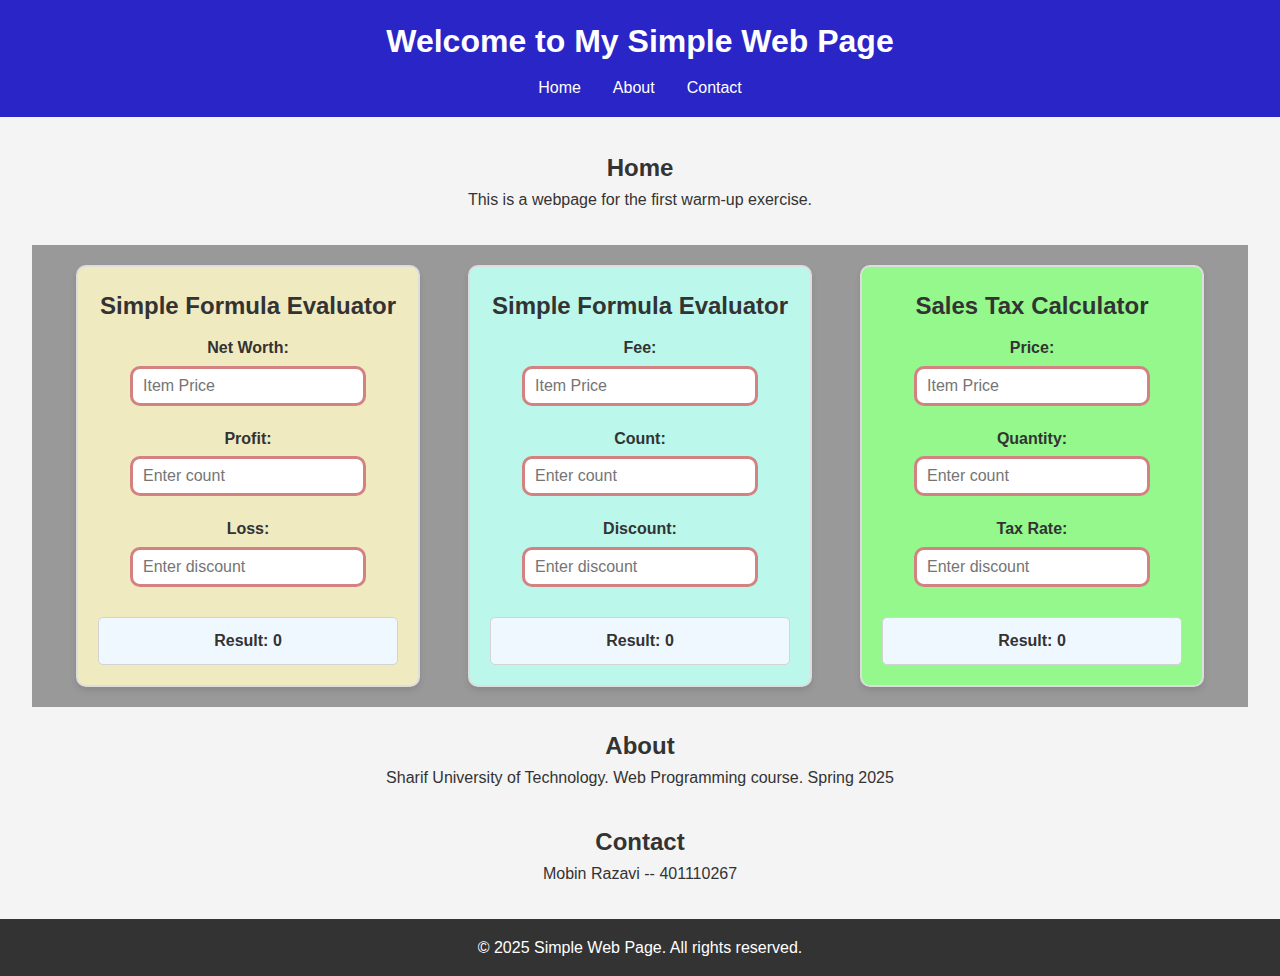
<file: index.html>
<!DOCTYPE html>
<html lang="en">
<head>
  <meta charset="UTF-8">
  <meta name="viewport" content="width=device-width, initial-scale=1.0">
  <title>Simple Web Page</title>
  <link rel="stylesheet" href="styles.css">
</head>
<body>
  <header>
    <h1>Welcome to My Simple Web Page</h1>
    <nav>
      <ul>
        <li><a href="#home">Home</a></li>
        <li><a href="#about">About</a></li>
        <li><a href="#contact">Contact</a></li>
      </ul>
    </nav>
  </header>
  <main>

    <section id="home">
      <h2>Home</h2>
      <!-- <p>This is a simple and elegant webpage created with HTML and CSS.</p> -->
      <p>This is a webpage for the first warm-up exercise.</p>
    </section>

    <div class="outer-box">
        <div class="inner-box" style="background: #f0eac1;">
          <h2>Simple Formula Evaluator</h2>
          
          <label for="name">Net Worth:</label>
          <input type="text" id="worth" placeholder="Item Price">

          <label for="count">Profit:</label>
          <input type="text" id="profit" name="profit" placeholder="Enter count">

          <label for="discount">Loss:</label>
          <input type="text" id="loss" name="loss" placeholder="Enter discount">

          <formula evaluator="worth+profit-loss">Result: <span id="result2">0</span></formula>
        </div>

        <div class="inner-box">
            <h2>Simple Formula Evaluator</h2>
            
            <label for="name">Fee:</label>
            <input type="text" id="fee" placeholder="Item Price">

            <label for="count">Count:</label>
            <input type="text" id="count" name="count" placeholder="Enter count">

            <label for="discount">Discount:</label>
            <input type="text" id="discount" name="discount" placeholder="Enter discount">

            <formula evaluator="count*fee-discount">Result: <span id="result">0</span></formula>
        </div>
        
        <div class="inner-box" style="background: #94f88d;">
          <h2>Sales Tax Calculator</h2>
          
          <label for="name">Price:</label>
          <input type="text" id="price" placeholder="Item Price">

          <label for="count">Quantity:</label>
          <input type="text" id="quantity" name="quantity" placeholder="Enter count">

          <label for="discount">Tax Rate:</label>
          <input type="text" id="taxRate" name="taxRate" placeholder="Enter discount">

          <formula evaluator="price*quantity*taxRate+price*quantity">Result: <span id="result1">0</span></formula>
        </div>
    </div>
    
    <div style="height: 20px;"></div>

    <section id="about">
      <h2>About</h2>
      <p>Sharif University of Technology. Web Programming course. Spring 2025</p>
    </section>
    <section id="contact" style="margin-bottom: 0rem;">
      <h2>Contact</h2>
      <p>Mobin Razavi -- 401110267</p>
    </section>
  </main>
  <footer>
    <p>&copy; 2025 Simple Web Page. All rights reserved.</p>
  </footer>
  <script src="Warmup.js"></script>
</body>
</html>
</file>
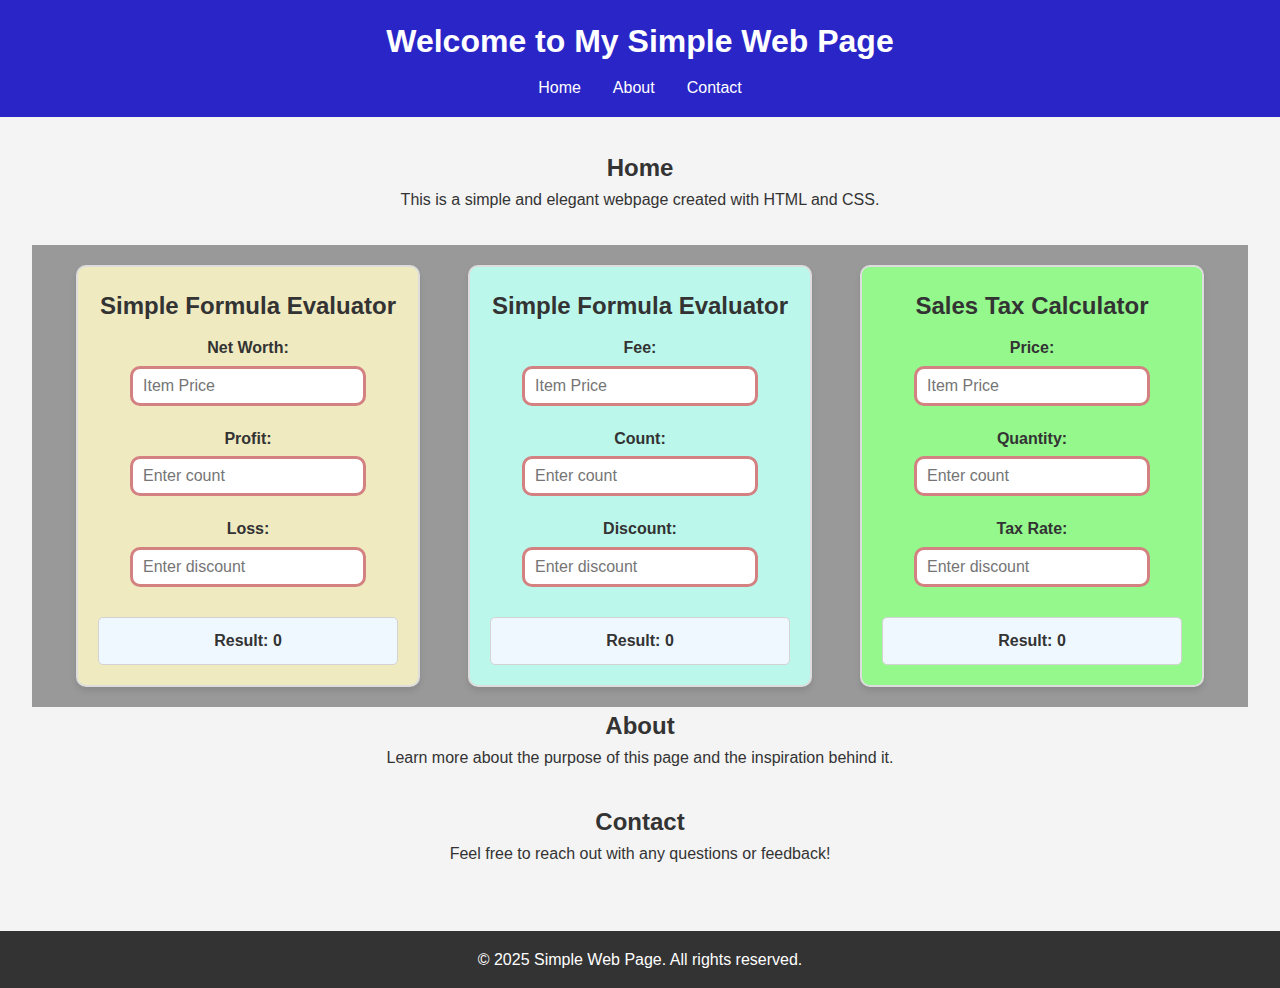
<file: Warmup.html>
<!DOCTYPE html>
<html lang="en">
<head>
  <meta charset="UTF-8">
  <meta name="viewport" content="width=device-width, initial-scale=1.0">
  <title>Simple Web Page</title>
  <link rel="stylesheet" href="styles.css">
</head>
<body>
  <header>
    <h1>Welcome to My Simple Web Page</h1>
    <nav>
      <ul>
        <li><a href="#home">Home</a></li>
        <li><a href="#about">About</a></li>
        <li><a href="#contact">Contact</a></li>
      </ul>
    </nav>
  </header>
  <main>

    <section id="home">
      <h2>Home</h2>
      <p>This is a simple and elegant webpage created with HTML and CSS.</p>
    </section>

    <div class="outer-box">
        <div class="inner-box" style="background: #f0eac1;">
          <h2>Simple Formula Evaluator</h2>
          
          <label for="name">Net Worth:</label>
          <input type="text" id="worth" placeholder="Item Price">

          <label for="count">Profit:</label>
          <input type="text" id="profit" name="profit" placeholder="Enter count">

          <label for="discount">Loss:</label>
          <input type="text" id="loss" name="loss" placeholder="Enter discount">

          <formula evaluator="worth+profit-loss">Result: <span id="result2">0</span></formula>
        </div>

        <div class="inner-box">
            <h2>Simple Formula Evaluator</h2>
            
            <label for="name">Fee:</label>
            <input type="text" id="fee" placeholder="Item Price">

            <label for="count">Count:</label>
            <input type="text" id="count" name="count" placeholder="Enter count">

            <label for="discount">Discount:</label>
            <input type="text" id="discount" name="discount" placeholder="Enter discount">

            <formula evaluator="count*fee-discount">Result: <span id="result">0</span></formula>
        </div>
        
        <div class="inner-box" style="background: #94f88d;">
          <h2>Sales Tax Calculator</h2>
          
          <label for="name">Price:</label>
          <input type="text" id="price" placeholder="Item Price">

          <label for="count">Quantity:</label>
          <input type="text" id="quantity" name="quantity" placeholder="Enter count">

          <label for="discount">Tax Rate:</label>
          <input type="text" id="taxRate" name="taxRate" placeholder="Enter discount">

          <formula evaluator="price*quantity*taxRate+price*quantity">Result: <span id="result1">0</span></formula>
        </div>
    </div>
    
    <section id="about">
      <h2>About</h2>
      <p>Learn more about the purpose of this page and the inspiration behind it.</p>
    </section>
    <section id="contact">
      <h2>Contact</h2>
      <p>Feel free to reach out with any questions or feedback!</p>
    </section>
  </main>
  <footer>
    <p>&copy; 2025 Simple Web Page. All rights reserved.</p>
  </footer>
  <script src="Warmup.js"></script>
</body>
</html>
</file>
<file: styles.css>
/* Reset some default browser styles */
body, h1, h2, p, ul, li, a {
  margin: 0;
  padding: 0;
  box-sizing: border-box;
}

body {
  font-family: Arial, sans-serif;
  line-height: 1.6;
  background-color: #f4f4f4;
  color: #333;
  display: flex;
  flex-direction: column;
  min-height: 100vh;
}

header {
  background-color: #2a25c6;
  color: #fff;
  padding: 1rem 0;
  text-align: center;
}

header h1 {
  margin-bottom: 0.5rem;
}

nav ul {
  list-style: none;
  display: flex;
  justify-content: center;
  /* flex-wrap: wrap; */
}

nav ul li {
  margin: 0 1rem;
}

nav ul li a {
  color: #fff;
  text-decoration: none;
}

nav ul li a:hover {
  text-decoration: underline;
}

main {
  flex: 1;
  padding: 2rem;
  text-align: center;
}

section {
  margin-bottom: 2rem;
}

footer {
  background-color: #333;
  color: #fff;
  text-align: center;
  padding: 1rem 0;
  position: relative;
  bottom: 0;
  width: 100%;
}

/* a { */
  /* background-color: rgb(2, 9, 7); */
  /* display: grid; */
  /* width: 20%;     */
/* } */

.outer-box {
  display: flex;
/*   background-color: #a71fa7; */
  background-color: #999;
  justify-content: space-around;
  flex-wrap: wrap;
  align-items: center;
  /* width: 80%; */
  /* max-width: 600px; */
  /* border: 2px solid #333; */
  padding: 20px;
  /* gap: 0px; */
}

.inner-box {
  background: #bbf8eb;
  padding: 20px;
  border: 2px solid #ddd;
  border-radius: 10px;
  box-shadow: 0px 4px 6px rgba(0, 0, 0, 0.1);
  /* width: 300px; */
  width: 100%;
  max-width: 300px;
  flex: 1 1 calc(33.333% - 40px);
}

label {
  display: block;
  margin-top: 10px;
  font-weight: bold;
}

input {
  width: 70%;
  padding: 8px 10px;
  margin-top: 5px;
  margin-bottom: 10px;
  border: 3px solid rgb(211, 129, 129);
  border-radius: 10px;
  outline: none;
  font-size: 1rem;
}

input:focus {
  border-color: #0056b3;
}

formula {
  display: block;
  margin-top: 20px;
  padding: 10px;
  background-color: #f0f8ff;
  border: 1px solid #d3d3d3;
  border-radius: 5px;
  font-weight: bold;
}

/*For medium-sized screens like tablets*/
@media (max-width: 1024px) {
  .outer-box {
    gap: 15px;
  }
  .inner-box {
    flex: 1 1 calc(50% - 30px);
  }
}

/*For small screens*/
@media (max-width: 768px) {
  nav ul {
    flex-direction: column;
    align-items: center;
  }
  .inner-box {
    flex: 1 1 100%;
    max-width: 100%;
  }
  input {
    width: 70%;
  }
}

/*For even smaller screens*/
@media (max-width: 480px) {
  header h1 {
    font-size: 1.5rem;
  }
  main {
    padding: 1rem;
  }
}
</file>
